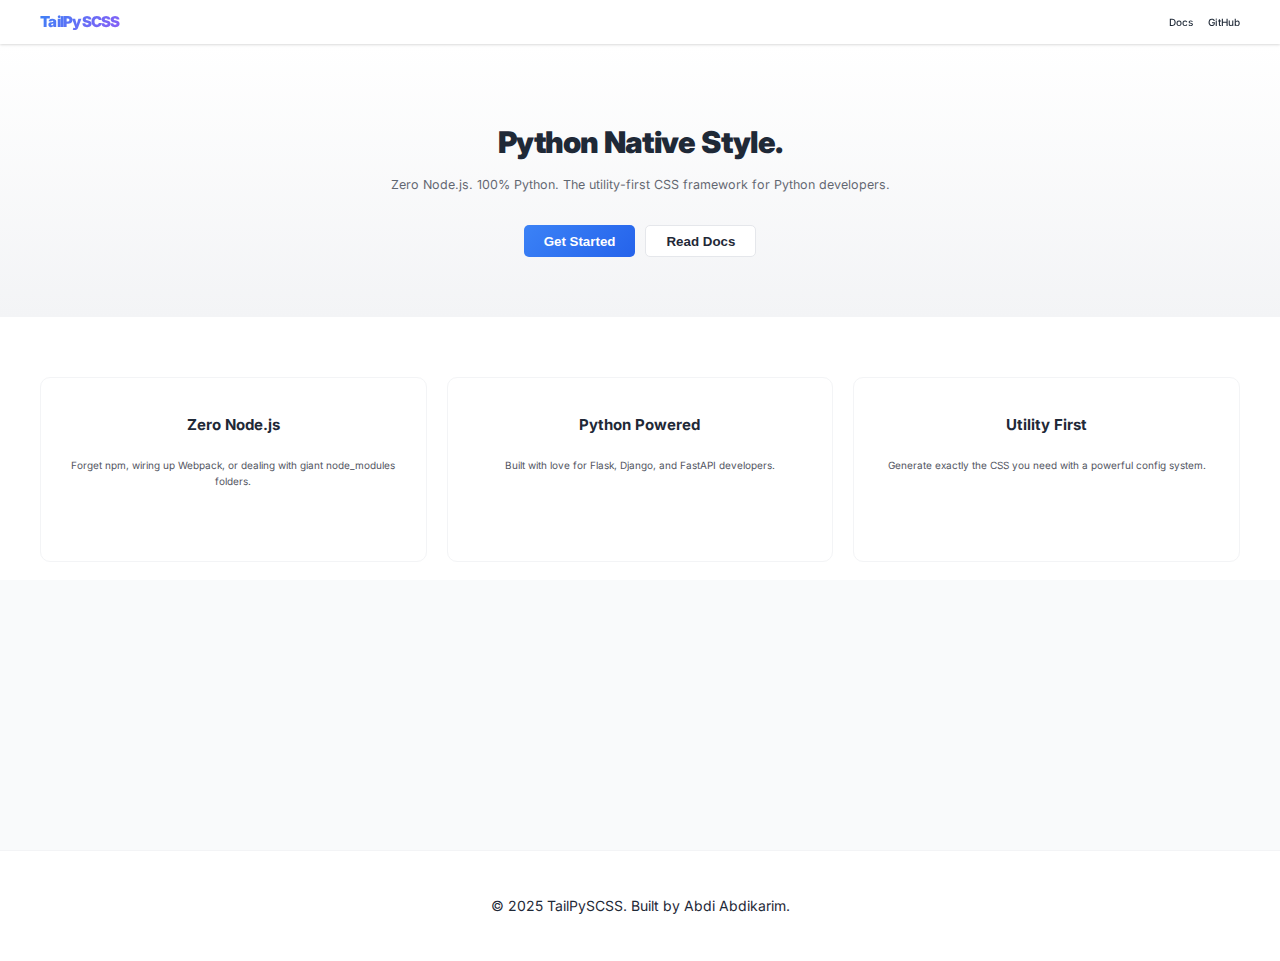
<file: my-website/myweb/index.html>
<!DOCTYPE html>
<html lang="en">

<head>
    <meta charset="UTF-8">
    <meta name="viewport" content="width=device-width, initial-scale=1.0">
    <title>TailPySCSS - The Python Utility Engine</title>
    <link rel="stylesheet" href="./static/css/output.css">
</head>

<body>
    <main class="main">

        <!-- Navbar -->
        <nav class="navbar">
            <div class="navbar__container">
                <a href="#" class="navbar__logo">TailPySCSS</a>
                <div class="navbar__links">
                    <a href="#" class="navbar__link">Docs</a>
                    <a href="#" class="navbar__link">GitHub</a>
                </div>
            </div>
        </nav>

        <!-- Hero Section -->
        <header class="hero">
            <div class="hero__content">
                <h1 class="hero__title">Python Native Style.</h1>
                <p class="hero__subtitle">Zero Node.js. 100% Python. The utility-first CSS framework for Python
                    developers.
                </p>
                <div class="hero__actions">
                    <button class="btn btn--primary">Get Started</button>
                    <button class="btn btn--secondary">Read Docs</button>
                </div>
            </div>
        </header>

        <!-- Features Grid -->
        <section class="features">
            <div class="features__grid">
                <!-- Feature 1 -->
                <div class="card">
                    <h3 class="card__title">Zero Node.js</h3>
                    <p class="card__text">Forget npm, wiring up Webpack, or dealing with giant node_modules folders.</p>
                </div>
                <!-- Feature 2 -->
                <div class="card">
                    <h3 class="card__title">Python Powered</h3>
                    <p class="card__text">Built with love for Flask, Django, and FastAPI developers.</p>
                </div>
                <!-- Feature 3 -->
                <div class="card">
                    <h3 class="card__title">Utility First</h3>
                    <p class="card__text">Generate exactly the CSS you need with a powerful config system.</p>
                </div>
            </div>
        </section>
    </main>

    <!-- Footer -->
    <footer class="footer">
        <p class="footer__text">&copy; 2025 TailPySCSS. Built by Abdi Abdikarim.</p>
    </footer>

</body>

</html>
</file>
<file: my-website/myweb/static/css/output.css>
@import url("https://fonts.googleapis.com/css2?family=Inter:wght@300;400;600;800&display=swap");
.text-primary, .navbar__link:hover, .navbar__logo {
  color: #3b82f6;
}

.bg-primary {
  background-color: #3b82f6;
}

.border-primary {
  border-color: #3b82f6;
}

.hover\:bg-primary:hover {
  background-color: #3b82f6;
}

.hover\:text-primary:hover {
  color: #3b82f6;
}

.text-secondary {
  color: #ef4444;
}

.bg-secondary {
  background-color: #ef4444;
}

.border-secondary {
  border-color: #ef4444;
}

.hover\:bg-secondary:hover {
  background-color: #ef4444;
}

.hover\:text-secondary:hover {
  color: #ef4444;
}

.text-dark, .card__text, .card__title, .btn--secondary, .hero__subtitle, .hero__title, .navbar__link {
  color: #1f2937;
}

.bg-dark {
  background-color: #1f2937;
}

.border-dark {
  border-color: #1f2937;
}

.hover\:bg-dark:hover {
  background-color: #1f2937;
}

.hover\:text-dark:hover {
  color: #1f2937;
}

.text-light {
  color: #f3f4f6;
}

.bg-light {
  background-color: #f3f4f6;
}

.border-light, .footer {
  border-color: #f3f4f6;
}

.hover\:bg-light:hover {
  background-color: #f3f4f6;
}

.hover\:text-light:hover {
  color: #f3f4f6;
}

.text-white, .btn--primary {
  color: #ffffff;
}

.bg-white, .footer, .features, .btn--secondary, .navbar {
  background-color: #ffffff;
}

.border-white {
  border-color: #ffffff;
}

.hover\:bg-white:hover {
  background-color: #ffffff;
}

.hover\:text-white:hover {
  color: #ffffff;
}

.text-black {
  color: #000000;
}

.bg-black {
  background-color: #000000;
}

.border-black {
  border-color: #000000;
}

.hover\:bg-black:hover {
  background-color: #000000;
}

.hover\:text-black:hover {
  color: #000000;
}

.p-0 {
  padding: 0px;
}

.pt-0 {
  padding-top: 0px;
}

.pr-0 {
  padding-right: 0px;
}

.pb-0 {
  padding-bottom: 0px;
}

.pl-0 {
  padding-left: 0px;
}

.px-0 {
  padding-left: 0px;
  padding-right: 0px;
}

.py-0 {
  padding-top: 0px;
  padding-bottom: 0px;
}

.m-0 {
  margin: 0px;
}

.mt-0 {
  margin-top: 0px;
}

.mr-0 {
  margin-right: 0px;
}

.mb-0 {
  margin-bottom: 0px;
}

.ml-0 {
  margin-left: 0px;
}

.mx-0 {
  margin-left: 0px;
  margin-right: 0px;
}

.my-0 {
  margin-top: 0px;
  margin-bottom: 0px;
}

.p-1 {
  padding: 0.25rem;
}

.pt-1 {
  padding-top: 0.25rem;
}

.pr-1 {
  padding-right: 0.25rem;
}

.pb-1 {
  padding-bottom: 0.25rem;
}

.pl-1 {
  padding-left: 0.25rem;
}

.px-1 {
  padding-left: 0.25rem;
  padding-right: 0.25rem;
}

.py-1 {
  padding-top: 0.25rem;
  padding-bottom: 0.25rem;
}

.m-1 {
  margin: 0.25rem;
}

.mt-1 {
  margin-top: 0.25rem;
}

.mr-1 {
  margin-right: 0.25rem;
}

.mb-1 {
  margin-bottom: 0.25rem;
}

.ml-1 {
  margin-left: 0.25rem;
}

.mx-1 {
  margin-left: 0.25rem;
  margin-right: 0.25rem;
}

.my-1 {
  margin-top: 0.25rem;
  margin-bottom: 0.25rem;
}

.p-2 {
  padding: 0.5rem;
}

.pt-2 {
  padding-top: 0.5rem;
}

.pr-2 {
  padding-right: 0.5rem;
}

.pb-2 {
  padding-bottom: 0.5rem;
}

.pl-2 {
  padding-left: 0.5rem;
}

.px-2 {
  padding-left: 0.5rem;
  padding-right: 0.5rem;
}

.py-2 {
  padding-top: 0.5rem;
  padding-bottom: 0.5rem;
}

.m-2 {
  margin: 0.5rem;
}

.mt-2 {
  margin-top: 0.5rem;
}

.mr-2 {
  margin-right: 0.5rem;
}

.mb-2 {
  margin-bottom: 0.5rem;
}

.ml-2 {
  margin-left: 0.5rem;
}

.mx-2 {
  margin-left: 0.5rem;
  margin-right: 0.5rem;
}

.my-2 {
  margin-top: 0.5rem;
  margin-bottom: 0.5rem;
}

.p-3 {
  padding: 0.75rem;
}

.pt-3 {
  padding-top: 0.75rem;
}

.pr-3 {
  padding-right: 0.75rem;
}

.pb-3 {
  padding-bottom: 0.75rem;
}

.pl-3 {
  padding-left: 0.75rem;
}

.px-3 {
  padding-left: 0.75rem;
  padding-right: 0.75rem;
}

.py-3, .btn {
  padding-top: 0.75rem;
  padding-bottom: 0.75rem;
}

.m-3 {
  margin: 0.75rem;
}

.mt-3 {
  margin-top: 0.75rem;
}

.mr-3 {
  margin-right: 0.75rem;
}

.mb-3 {
  margin-bottom: 0.75rem;
}

.ml-3 {
  margin-left: 0.75rem;
}

.mx-3 {
  margin-left: 0.75rem;
  margin-right: 0.75rem;
}

.my-3 {
  margin-top: 0.75rem;
  margin-bottom: 0.75rem;
}

.p-4 {
  padding: 1rem;
}

.pt-4 {
  padding-top: 1rem;
}

.pr-4 {
  padding-right: 1rem;
}

.pb-4 {
  padding-bottom: 1rem;
}

.pl-4 {
  padding-left: 1rem;
}

.px-4, .hero__content {
  padding-left: 1rem;
  padding-right: 1rem;
}

.py-4, .navbar__container {
  padding-top: 1rem;
  padding-bottom: 1rem;
}

.m-4 {
  margin: 1rem;
}

.mt-4 {
  margin-top: 1rem;
}

.mr-4 {
  margin-right: 1rem;
}

.mb-4, .card__title {
  margin-bottom: 1rem;
}

.ml-4 {
  margin-left: 1rem;
}

.mx-4 {
  margin-left: 1rem;
  margin-right: 1rem;
}

.my-4 {
  margin-top: 1rem;
  margin-bottom: 1rem;
}

.p-6 {
  padding: 1.5rem;
}

.pt-6 {
  padding-top: 1.5rem;
}

.pr-6 {
  padding-right: 1.5rem;
}

.pb-6 {
  padding-bottom: 1.5rem;
}

.pl-6 {
  padding-left: 1.5rem;
}

.px-6, .features__grid, .navbar__container {
  padding-left: 1.5rem;
  padding-right: 1.5rem;
}

.py-6 {
  padding-top: 1.5rem;
  padding-bottom: 1.5rem;
}

.m-6 {
  margin: 1.5rem;
}

.mt-6 {
  margin-top: 1.5rem;
}

.mr-6 {
  margin-right: 1.5rem;
}

.mb-6, .hero__title {
  margin-bottom: 1.5rem;
}

.ml-6 {
  margin-left: 1.5rem;
}

.mx-6 {
  margin-left: 1.5rem;
  margin-right: 1.5rem;
}

.my-6 {
  margin-top: 1.5rem;
  margin-bottom: 1.5rem;
}

.p-8, .card {
  padding: 2rem;
}

.pt-8 {
  padding-top: 2rem;
}

.pr-8 {
  padding-right: 2rem;
}

.pb-8 {
  padding-bottom: 2rem;
}

.pl-8 {
  padding-left: 2rem;
}

.px-8, .btn {
  padding-left: 2rem;
  padding-right: 2rem;
}

.py-8 {
  padding-top: 2rem;
  padding-bottom: 2rem;
}

.m-8 {
  margin: 2rem;
}

.mt-8 {
  margin-top: 2rem;
}

.mr-8 {
  margin-right: 2rem;
}

.mb-8 {
  margin-bottom: 2rem;
}

.ml-8 {
  margin-left: 2rem;
}

.mx-8 {
  margin-left: 2rem;
  margin-right: 2rem;
}

.my-8 {
  margin-top: 2rem;
  margin-bottom: 2rem;
}

.p-12 {
  padding: 3rem;
}

.pt-12 {
  padding-top: 3rem;
}

.pr-12 {
  padding-right: 3rem;
}

.pb-12 {
  padding-bottom: 3rem;
}

.pl-12 {
  padding-left: 3rem;
}

.px-12 {
  padding-left: 3rem;
  padding-right: 3rem;
}

.py-12, .footer {
  padding-top: 3rem;
  padding-bottom: 3rem;
}

.m-12 {
  margin: 3rem;
}

.mt-12 {
  margin-top: 3rem;
}

.mr-12 {
  margin-right: 3rem;
}

.mb-12, .hero__subtitle {
  margin-bottom: 3rem;
}

.ml-12 {
  margin-left: 3rem;
}

.mx-12 {
  margin-left: 3rem;
  margin-right: 3rem;
}

.my-12 {
  margin-top: 3rem;
  margin-bottom: 3rem;
}

.p-16 {
  padding: 4rem;
}

.pt-16 {
  padding-top: 4rem;
}

.pr-16 {
  padding-right: 4rem;
}

.pb-16 {
  padding-bottom: 4rem;
}

.pl-16 {
  padding-left: 4rem;
}

.px-16 {
  padding-left: 4rem;
  padding-right: 4rem;
}

.py-16 {
  padding-top: 4rem;
  padding-bottom: 4rem;
}

.m-16 {
  margin: 4rem;
}

.mt-16 {
  margin-top: 4rem;
}

.mr-16 {
  margin-right: 4rem;
}

.mb-16 {
  margin-bottom: 4rem;
}

.ml-16 {
  margin-left: 4rem;
}

.mx-16 {
  margin-left: 4rem;
  margin-right: 4rem;
}

.my-16 {
  margin-top: 4rem;
  margin-bottom: 4rem;
}

.p-20 {
  padding: 5rem;
}

.pt-20 {
  padding-top: 5rem;
}

.pr-20 {
  padding-right: 5rem;
}

.pb-20 {
  padding-bottom: 5rem;
}

.pl-20 {
  padding-left: 5rem;
}

.px-20 {
  padding-left: 5rem;
  padding-right: 5rem;
}

.py-20 {
  padding-top: 5rem;
  padding-bottom: 5rem;
}

.m-20 {
  margin: 5rem;
}

.mt-20 {
  margin-top: 5rem;
}

.mr-20 {
  margin-right: 5rem;
}

.mb-20 {
  margin-bottom: 5rem;
}

.ml-20 {
  margin-left: 5rem;
}

.mx-20 {
  margin-left: 5rem;
  margin-right: 5rem;
}

.my-20 {
  margin-top: 5rem;
  margin-bottom: 5rem;
}

.p-24 {
  padding: 6rem;
}

.pt-24 {
  padding-top: 6rem;
}

.pr-24 {
  padding-right: 6rem;
}

.pb-24 {
  padding-bottom: 6rem;
}

.pl-24 {
  padding-left: 6rem;
}

.px-24 {
  padding-left: 6rem;
  padding-right: 6rem;
}

.py-24, .features, .hero {
  padding-top: 6rem;
  padding-bottom: 6rem;
}

.m-24 {
  margin: 6rem;
}

.mt-24 {
  margin-top: 6rem;
}

.mr-24 {
  margin-right: 6rem;
}

.mb-24 {
  margin-bottom: 6rem;
}

.ml-24 {
  margin-left: 6rem;
}

.mx-24 {
  margin-left: 6rem;
  margin-right: 6rem;
}

.my-24 {
  margin-top: 6rem;
  margin-bottom: 6rem;
}

.p-32 {
  padding: 8rem;
}

.pt-32 {
  padding-top: 8rem;
}

.pr-32 {
  padding-right: 8rem;
}

.pb-32 {
  padding-bottom: 8rem;
}

.pl-32 {
  padding-left: 8rem;
}

.px-32 {
  padding-left: 8rem;
  padding-right: 8rem;
}

.py-32 {
  padding-top: 8rem;
  padding-bottom: 8rem;
}

.m-32 {
  margin: 8rem;
}

.mt-32 {
  margin-top: 8rem;
}

.mr-32 {
  margin-right: 8rem;
}

.mb-32 {
  margin-bottom: 8rem;
}

.ml-32 {
  margin-left: 8rem;
}

.mx-32 {
  margin-left: 8rem;
  margin-right: 8rem;
}

.my-32 {
  margin-top: 8rem;
  margin-bottom: 8rem;
}

.p-40 {
  padding: 10rem;
}

.pt-40 {
  padding-top: 10rem;
}

.pr-40 {
  padding-right: 10rem;
}

.pb-40 {
  padding-bottom: 10rem;
}

.pl-40 {
  padding-left: 10rem;
}

.px-40 {
  padding-left: 10rem;
  padding-right: 10rem;
}

.py-40 {
  padding-top: 10rem;
  padding-bottom: 10rem;
}

.m-40 {
  margin: 10rem;
}

.mt-40 {
  margin-top: 10rem;
}

.mr-40 {
  margin-right: 10rem;
}

.mb-40 {
  margin-bottom: 10rem;
}

.ml-40 {
  margin-left: 10rem;
}

.mx-40 {
  margin-left: 10rem;
  margin-right: 10rem;
}

.my-40 {
  margin-top: 10rem;
  margin-bottom: 10rem;
}

.p-48 {
  padding: 12rem;
}

.pt-48 {
  padding-top: 12rem;
}

.pr-48 {
  padding-right: 12rem;
}

.pb-48 {
  padding-bottom: 12rem;
}

.pl-48 {
  padding-left: 12rem;
}

.px-48 {
  padding-left: 12rem;
  padding-right: 12rem;
}

.py-48 {
  padding-top: 12rem;
  padding-bottom: 12rem;
}

.m-48 {
  margin: 12rem;
}

.mt-48 {
  margin-top: 12rem;
}

.mr-48 {
  margin-right: 12rem;
}

.mb-48 {
  margin-bottom: 12rem;
}

.ml-48 {
  margin-left: 12rem;
}

.mx-48 {
  margin-left: 12rem;
  margin-right: 12rem;
}

.my-48 {
  margin-top: 12rem;
  margin-bottom: 12rem;
}

.p-56 {
  padding: 14rem;
}

.pt-56 {
  padding-top: 14rem;
}

.pr-56 {
  padding-right: 14rem;
}

.pb-56 {
  padding-bottom: 14rem;
}

.pl-56 {
  padding-left: 14rem;
}

.px-56 {
  padding-left: 14rem;
  padding-right: 14rem;
}

.py-56 {
  padding-top: 14rem;
  padding-bottom: 14rem;
}

.m-56 {
  margin: 14rem;
}

.mt-56 {
  margin-top: 14rem;
}

.mr-56 {
  margin-right: 14rem;
}

.mb-56 {
  margin-bottom: 14rem;
}

.ml-56 {
  margin-left: 14rem;
}

.mx-56 {
  margin-left: 14rem;
  margin-right: 14rem;
}

.my-56 {
  margin-top: 14rem;
  margin-bottom: 14rem;
}

.p-64 {
  padding: 16rem;
}

.pt-64 {
  padding-top: 16rem;
}

.pr-64 {
  padding-right: 16rem;
}

.pb-64 {
  padding-bottom: 16rem;
}

.pl-64 {
  padding-left: 16rem;
}

.px-64 {
  padding-left: 16rem;
  padding-right: 16rem;
}

.py-64 {
  padding-top: 16rem;
  padding-bottom: 16rem;
}

.m-64 {
  margin: 16rem;
}

.mt-64 {
  margin-top: 16rem;
}

.mr-64 {
  margin-right: 16rem;
}

.mb-64 {
  margin-bottom: 16rem;
}

.ml-64 {
  margin-left: 16rem;
}

.mx-64 {
  margin-left: 16rem;
  margin-right: 16rem;
}

.my-64 {
  margin-top: 16rem;
  margin-bottom: 16rem;
}

.p-80 {
  padding: 20rem;
}

.pt-80 {
  padding-top: 20rem;
}

.pr-80 {
  padding-right: 20rem;
}

.pb-80 {
  padding-bottom: 20rem;
}

.pl-80 {
  padding-left: 20rem;
}

.px-80 {
  padding-left: 20rem;
  padding-right: 20rem;
}

.py-80 {
  padding-top: 20rem;
  padding-bottom: 20rem;
}

.m-80 {
  margin: 20rem;
}

.mt-80 {
  margin-top: 20rem;
}

.mr-80 {
  margin-right: 20rem;
}

.mb-80 {
  margin-bottom: 20rem;
}

.ml-80 {
  margin-left: 20rem;
}

.mx-80 {
  margin-left: 20rem;
  margin-right: 20rem;
}

.my-80 {
  margin-top: 20rem;
  margin-bottom: 20rem;
}

.p-96 {
  padding: 24rem;
}

.pt-96 {
  padding-top: 24rem;
}

.pr-96 {
  padding-right: 24rem;
}

.pb-96 {
  padding-bottom: 24rem;
}

.pl-96 {
  padding-left: 24rem;
}

.px-96 {
  padding-left: 24rem;
  padding-right: 24rem;
}

.py-96 {
  padding-top: 24rem;
  padding-bottom: 24rem;
}

.m-96 {
  margin: 24rem;
}

.mt-96 {
  margin-top: 24rem;
}

.mr-96 {
  margin-right: 24rem;
}

.mb-96 {
  margin-bottom: 24rem;
}

.ml-96 {
  margin-left: 24rem;
}

.mx-96 {
  margin-left: 24rem;
  margin-right: 24rem;
}

.my-96 {
  margin-top: 24rem;
  margin-bottom: 24rem;
}

.m-auto {
  margin: auto;
}

.mx-auto, .features__grid, .hero__subtitle, .hero__content, .navbar__container {
  margin-left: auto;
  margin-right: auto;
}

.my-auto {
  margin-top: auto;
  margin-bottom: auto;
}

html {
  font-size: 62.5%;
}

body {
  font-family: sans-serif;
  font-size: 1.6rem;
}

.font-sans {
  font-family: ui-sans-serif, system-ui, -apple-system, BlinkMacSystemFont, 'Segoe UI', Roboto, 'Helvetica Neue', Arial, sans-serif;
}

.font-serif {
  font-family: ui-serif, Georgia, Cambria, 'Times New Roman', Times, serif;
}

.font-mono {
  font-family: ui-monospace, SFMono-Regular, Menlo, Monaco, Consolas, 'Liberation Mono', 'Courier New', monospace;
}

.text-xs {
  font-size: 0.75rem;
}

.text-sm {
  font-size: 0.875rem;
}

.text-base, .card__text, .navbar__link {
  font-size: 1rem;
}

.text-lg {
  font-size: 1.125rem;
}

.text-xl, .hero__subtitle {
  font-size: 1.25rem;
}

.text-2xl, .card__title, .navbar__logo {
  font-size: 1.5rem;
}

.text-3xl {
  font-size: 1.875rem;
}

.text-4xl {
  font-size: 2.25rem;
}

.text-5xl, .hero__title {
  font-size: 3rem;
}

.font-thin {
  font-weight: 100;
}

.font-light {
  font-weight: 300;
}

.font-normal {
  font-weight: 400;
}

.font-medium, .navbar__link {
  font-weight: 500;
}

.font-semibold {
  font-weight: 600;
}

.font-bold, .card__title, .btn {
  font-weight: 700;
}

.font-bolder {
  font-weight: 900;
}

.font-black, .hero__title, .navbar__logo {
  font-weight: 900;
}

.text-left {
  text-align: left;
}

.text-center, .footer, .card, .hero {
  text-align: center;
}

.text-right {
  text-align: right;
}

.text-justify {
  text-align: justify;
}

.block {
  display: block;
}

.inline-block {
  display: inline-block;
}

.inline {
  display: inline;
}

.flex, .card, .hero__actions, .hero, .navbar__links, .navbar__container {
  display: flex;
}

.inline-flex {
  display: inline-flex;
}

.hidden {
  display: none;
}

.grid, .features__grid {
  display: grid;
}

.box-border, .btn {
  box-sizing: border-box;
}

.box-content {
  box-sizing: content-box;
}

.flex-row {
  flex-direction: row;
}

.flex-col, .card, .hero {
  flex-direction: column;
}

.flex-row-reverse {
  flex-direction: row-reverse;
}

.flex-col-reverse {
  flex-direction: column-reverse;
}

.flex-wrap {
  flex-wrap: wrap;
}

.flex-nowrap {
  flex-wrap: nowrap;
}

.flex-1 {
  flex: 1 1 0%;
}

.flex-auto {
  flex: 1 1 auto;
}

.flex-none {
  flex: none;
}

.grow {
  flex-grow: 1;
}

.justify-start {
  justify-content: flex-start;
}

.justify-end {
  justify-content: flex-end;
}

.justify-center, .hero__actions, .hero {
  justify-content: center;
}

.justify-between, .navbar__container {
  justify-content: space-between;
}

.justify-around {
  justify-content: space-around;
}

.justify-evenly {
  justify-content: space-evenly;
}

.items-start {
  align-items: flex-start;
}

.items-end {
  align-items: flex-end;
}

.items-center, .card, .navbar__container {
  align-items: center;
}

.items-baseline {
  align-items: baseline;
}

.items-stretch {
  align-items: stretch;
}

.grid-cols-1 {
  grid-template-columns: repeat(1, minmax(0, 1fr));
}

.grid-cols-2 {
  grid-template-columns: repeat(2, minmax(0, 1fr));
}

.grid-cols-3, .features__grid {
  grid-template-columns: repeat(3, minmax(0, 1fr));
}

.grid-cols-4 {
  grid-template-columns: repeat(4, minmax(0, 1fr));
}

.grid-cols-5 {
  grid-template-columns: repeat(5, minmax(0, 1fr));
}

.grid-cols-6 {
  grid-template-columns: repeat(6, minmax(0, 1fr));
}

.grid-cols-7 {
  grid-template-columns: repeat(7, minmax(0, 1fr));
}

.grid-cols-8 {
  grid-template-columns: repeat(8, minmax(0, 1fr));
}

.grid-cols-9 {
  grid-template-columns: repeat(9, minmax(0, 1fr));
}

.grid-cols-10 {
  grid-template-columns: repeat(10, minmax(0, 1fr));
}

.grid-cols-11 {
  grid-template-columns: repeat(11, minmax(0, 1fr));
}

.grid-cols-12 {
  grid-template-columns: repeat(12, minmax(0, 1fr));
}

.gap-0 {
  gap: 0px;
}

.gap-x-0 {
  column-gap: 0px;
}

.gap-y-0 {
  row-gap: 0px;
}

.gap-1 {
  gap: 0.25rem;
}

.gap-x-1 {
  column-gap: 0.25rem;
}

.gap-y-1 {
  row-gap: 0.25rem;
}

.gap-2 {
  gap: 0.5rem;
}

.gap-x-2 {
  column-gap: 0.5rem;
}

.gap-y-2 {
  row-gap: 0.5rem;
}

.gap-3 {
  gap: 0.75rem;
}

.gap-x-3 {
  column-gap: 0.75rem;
}

.gap-y-3 {
  row-gap: 0.75rem;
}

.gap-4, .hero__actions {
  gap: 1rem;
}

.gap-x-4 {
  column-gap: 1rem;
}

.gap-y-4 {
  row-gap: 1rem;
}

.gap-6, .navbar__links {
  gap: 1.5rem;
}

.gap-x-6 {
  column-gap: 1.5rem;
}

.gap-y-6 {
  row-gap: 1.5rem;
}

.gap-8, .features__grid {
  gap: 2rem;
}

.gap-x-8 {
  column-gap: 2rem;
}

.gap-y-8 {
  row-gap: 2rem;
}

.gap-12 {
  gap: 3rem;
}

.gap-x-12 {
  column-gap: 3rem;
}

.gap-y-12 {
  row-gap: 3rem;
}

.gap-16 {
  gap: 4rem;
}

.gap-x-16 {
  column-gap: 4rem;
}

.gap-y-16 {
  row-gap: 4rem;
}

.gap-20 {
  gap: 5rem;
}

.gap-x-20 {
  column-gap: 5rem;
}

.gap-y-20 {
  row-gap: 5rem;
}

.gap-24 {
  gap: 6rem;
}

.gap-x-24 {
  column-gap: 6rem;
}

.gap-y-24 {
  row-gap: 6rem;
}

.gap-32 {
  gap: 8rem;
}

.gap-x-32 {
  column-gap: 8rem;
}

.gap-y-32 {
  row-gap: 8rem;
}

.gap-40 {
  gap: 10rem;
}

.gap-x-40 {
  column-gap: 10rem;
}

.gap-y-40 {
  row-gap: 10rem;
}

.gap-48 {
  gap: 12rem;
}

.gap-x-48 {
  column-gap: 12rem;
}

.gap-y-48 {
  row-gap: 12rem;
}

.gap-56 {
  gap: 14rem;
}

.gap-x-56 {
  column-gap: 14rem;
}

.gap-y-56 {
  row-gap: 14rem;
}

.gap-64 {
  gap: 16rem;
}

.gap-x-64 {
  column-gap: 16rem;
}

.gap-y-64 {
  row-gap: 16rem;
}

.gap-80 {
  gap: 20rem;
}

.gap-x-80 {
  column-gap: 20rem;
}

.gap-y-80 {
  row-gap: 20rem;
}

.gap-96 {
  gap: 24rem;
}

.gap-x-96 {
  column-gap: 24rem;
}

.gap-y-96 {
  row-gap: 24rem;
}

.w-full, .hero__content, .navbar__container {
  width: 100%;
}

.w-screen {
  width: 100vw;
}

.w-min {
  width: min-content;
}

.w-max {
  width: max-content;
}

.w-1\/2 {
  width: 50%;
}

.w-1\/3 {
  width: 33.333333%;
}

.w-2\/3 {
  width: 66.666667%;
}

.w-1\/4 {
  width: 25%;
}

.w-3\/4 {
  width: 75%;
}

.h-full, .card {
  height: 100%;
}

.h-screen {
  height: 100vh;
}

.h-min {
  height: min-content;
}

.h-max {
  height: max-content;
}

.h-full, .card {
  height: 100%;
}

.h-screen {
  height: 100vh;
}

.h-min {
  height: min-content;
}

.h-max {
  height: max-content;
}

.min-h-full {
  min-height: 100%;
}

.max-h-full {
  max-height: 100%;
}

.min-h-screen {
  min-height: 100vh;
}

.max-h-screen {
  max-height: 100vh;
}

.min-h-min {
  min-height: min-content;
}

.max-h-min {
  max-height: min-content;
}

.min-h-max {
  min-height: max-content;
}

.max-h-max {
  max-height: max-content;
}

.static {
  position: static;
}

.fixed {
  position: fixed;
}

.absolute {
  position: absolute;
}

.relative, .hero {
  position: relative;
}

.sticky, .navbar {
  position: sticky;
}

.static {
  position: static;
}

.fixed {
  position: fixed;
}

.absolute {
  position: absolute;
}

.relative, .hero {
  position: relative;
}

.sticky, .navbar {
  position: sticky;
}

.top-0, .navbar {
  top: 0px;
}

.right-0 {
  right: 0px;
}

.bottom-0 {
  bottom: 0px;
}

.left-0 {
  left: 0px;
}

.top-0, .navbar {
  top: 0px;
}

.right-0 {
  right: 0px;
}

.bottom-0 {
  bottom: 0px;
}

.left-0 {
  left: 0px;
}

.top-1 {
  top: 0.25rem;
}

.right-1 {
  right: 0.25rem;
}

.bottom-1 {
  bottom: 0.25rem;
}

.left-1 {
  left: 0.25rem;
}

.top-2 {
  top: 0.5rem;
}

.right-2 {
  right: 0.5rem;
}

.bottom-2 {
  bottom: 0.5rem;
}

.left-2 {
  left: 0.5rem;
}

.top-3 {
  top: 0.75rem;
}

.right-3 {
  right: 0.75rem;
}

.bottom-3 {
  bottom: 0.75rem;
}

.left-3 {
  left: 0.75rem;
}

.top-4 {
  top: 1rem;
}

.right-4 {
  right: 1rem;
}

.bottom-4 {
  bottom: 1rem;
}

.left-4 {
  left: 1rem;
}

.top-6 {
  top: 1.5rem;
}

.right-6 {
  right: 1.5rem;
}

.bottom-6 {
  bottom: 1.5rem;
}

.left-6 {
  left: 1.5rem;
}

.top-8 {
  top: 2rem;
}

.right-8 {
  right: 2rem;
}

.bottom-8 {
  bottom: 2rem;
}

.left-8 {
  left: 2rem;
}

.top-12 {
  top: 3rem;
}

.right-12 {
  right: 3rem;
}

.bottom-12 {
  bottom: 3rem;
}

.left-12 {
  left: 3rem;
}

.top-16 {
  top: 4rem;
}

.right-16 {
  right: 4rem;
}

.bottom-16 {
  bottom: 4rem;
}

.left-16 {
  left: 4rem;
}

.top-20 {
  top: 5rem;
}

.right-20 {
  right: 5rem;
}

.bottom-20 {
  bottom: 5rem;
}

.left-20 {
  left: 5rem;
}

.top-24 {
  top: 6rem;
}

.right-24 {
  right: 6rem;
}

.bottom-24 {
  bottom: 6rem;
}

.left-24 {
  left: 6rem;
}

.top-32 {
  top: 8rem;
}

.right-32 {
  right: 8rem;
}

.bottom-32 {
  bottom: 8rem;
}

.left-32 {
  left: 8rem;
}

.top-40 {
  top: 10rem;
}

.right-40 {
  right: 10rem;
}

.bottom-40 {
  bottom: 10rem;
}

.left-40 {
  left: 10rem;
}

.top-48 {
  top: 12rem;
}

.right-48 {
  right: 12rem;
}

.bottom-48 {
  bottom: 12rem;
}

.left-48 {
  left: 12rem;
}

.top-56 {
  top: 14rem;
}

.right-56 {
  right: 14rem;
}

.bottom-56 {
  bottom: 14rem;
}

.left-56 {
  left: 14rem;
}

.top-64 {
  top: 16rem;
}

.right-64 {
  right: 16rem;
}

.bottom-64 {
  bottom: 16rem;
}

.left-64 {
  left: 16rem;
}

.top-80 {
  top: 20rem;
}

.right-80 {
  right: 20rem;
}

.bottom-80 {
  bottom: 20rem;
}

.left-80 {
  left: 20rem;
}

.top-96 {
  top: 24rem;
}

.right-96 {
  right: 24rem;
}

.bottom-96 {
  bottom: 24rem;
}

.left-96 {
  left: 24rem;
}

.z-0 {
  z-index: 0;
}

.z-10 {
  z-index: 10;
}

.z-20 {
  z-index: 20;
}

.z-30 {
  z-index: 30;
}

.z-40 {
  z-index: 40;
}

.z-50, .navbar {
  z-index: 50;
}

.rounded-none {
  border-radius: 0px;
}

.rounded-sm {
  border-radius: 0.125rem;
}

.rounded {
  border-radius: 0.25rem;
}

.rounded-md {
  border-radius: 0.375rem;
}

.rounded-lg, .btn {
  border-radius: 0.5rem;
}

.rounded-xl {
  border-radius: 0.75rem;
}

.rounded-2xl {
  border-radius: 1rem;
}

.rounded-3xl {
  border-radius: 1.5rem;
}

.rounded-full {
  border-radius: 9999px;
}

.border {
  border-width: 1px;
  border-style: solid;
}

.border-0 {
  border-width: 0px;
  border-style: solid;
}

.border-2 {
  border-width: 2px;
  border-style: solid;
}

.border-4 {
  border-width: 4px;
  border-style: solid;
}

.border-8 {
  border-width: 8px;
  border-style: solid;
}

html {
  font-size: 62.5%;
}

body {
  font-family: 'Inter', sans-serif;
  font-size: 1.6rem;
  line-height: 1.6;
  color: #1f2937;
  background-color: #f9fafb;
  margin: 0;
}

.navbar {
  box-shadow: 0 1px 3px 0 rgba(0, 0, 0, 0.1), 0 1px 2px 0 rgba(0, 0, 0, 0.06);
  width: 100%;
}

.navbar__container {
  max-width: 1200px;
}

.navbar__logo {
  text-decoration: none;
  letter-spacing: -0.05em;
  background: linear-gradient(135deg, #3b82f6 0%, #8b5cf6 100%);
  -webkit-background-clip: text;
  -webkit-text-fill-color: transparent;
  display: inline-block;
}

.navbar__link {
  text-decoration: none;
  transition: color 0.2s;
}

.main {
  min-height: 85rem;
}

.hero {
  background: linear-gradient(to bottom, #ffffff 0%, #f3f4f6 100%);
  width: 100%;
}

.hero__content {
  max-width: 900px;
}

.hero__title {
  line-height: 1.2;
  letter-spacing: -0.025em;
}

.hero__subtitle {
  max-width: 600px;
  opacity: 0.7;
}

.btn {
  /* Added box-border */
  cursor: pointer;
  border: none;
  transition: all 0.2s ease;
  transform: translateY(0);
  display: inline-block;
}

.btn:hover {
  transform: translateY(-2px);
  box-shadow: 0 10px 15px -3px rgba(0, 0, 0, 0.1), 0 4px 6px -2px rgba(0, 0, 0, 0.05);
}

.btn--primary {
  background: linear-gradient(135deg, #3b82f6 0%, #2563eb 100%);
}

.btn--primary:hover {
  color: white;
}

.btn--secondary {
  border: 1px solid #e5e7eb;
}

.btn--secondary:hover {
  border-color: #d1d5db;
}

.features {
  width: 100%;
}

.features__grid {
  max-width: 1200px;
}

@media (max-width: 768px) {
  .features__grid {
    grid-template-columns: 1fr;
  }
}

.card {
  background-color: #ffffff;
  border: 1px solid #f3f4f6;
  border-radius: 1rem;
  transition: all 0.3s ease;
}

.card:hover {
  border-color: #bfdbfe;
  box-shadow: 0 20px 25px -5px rgba(0, 0, 0, 0.1), 0 10px 10px -5px rgba(0, 0, 0, 0.04);
}

.card__text {
  opacity: 0.8;
  line-height: 1.6;
}

.footer {
  border-top: 1px solid #f3f4f6;
  width: 100%;
}

.footer__text {
  font-size: 1.4rem;
}
</file>
